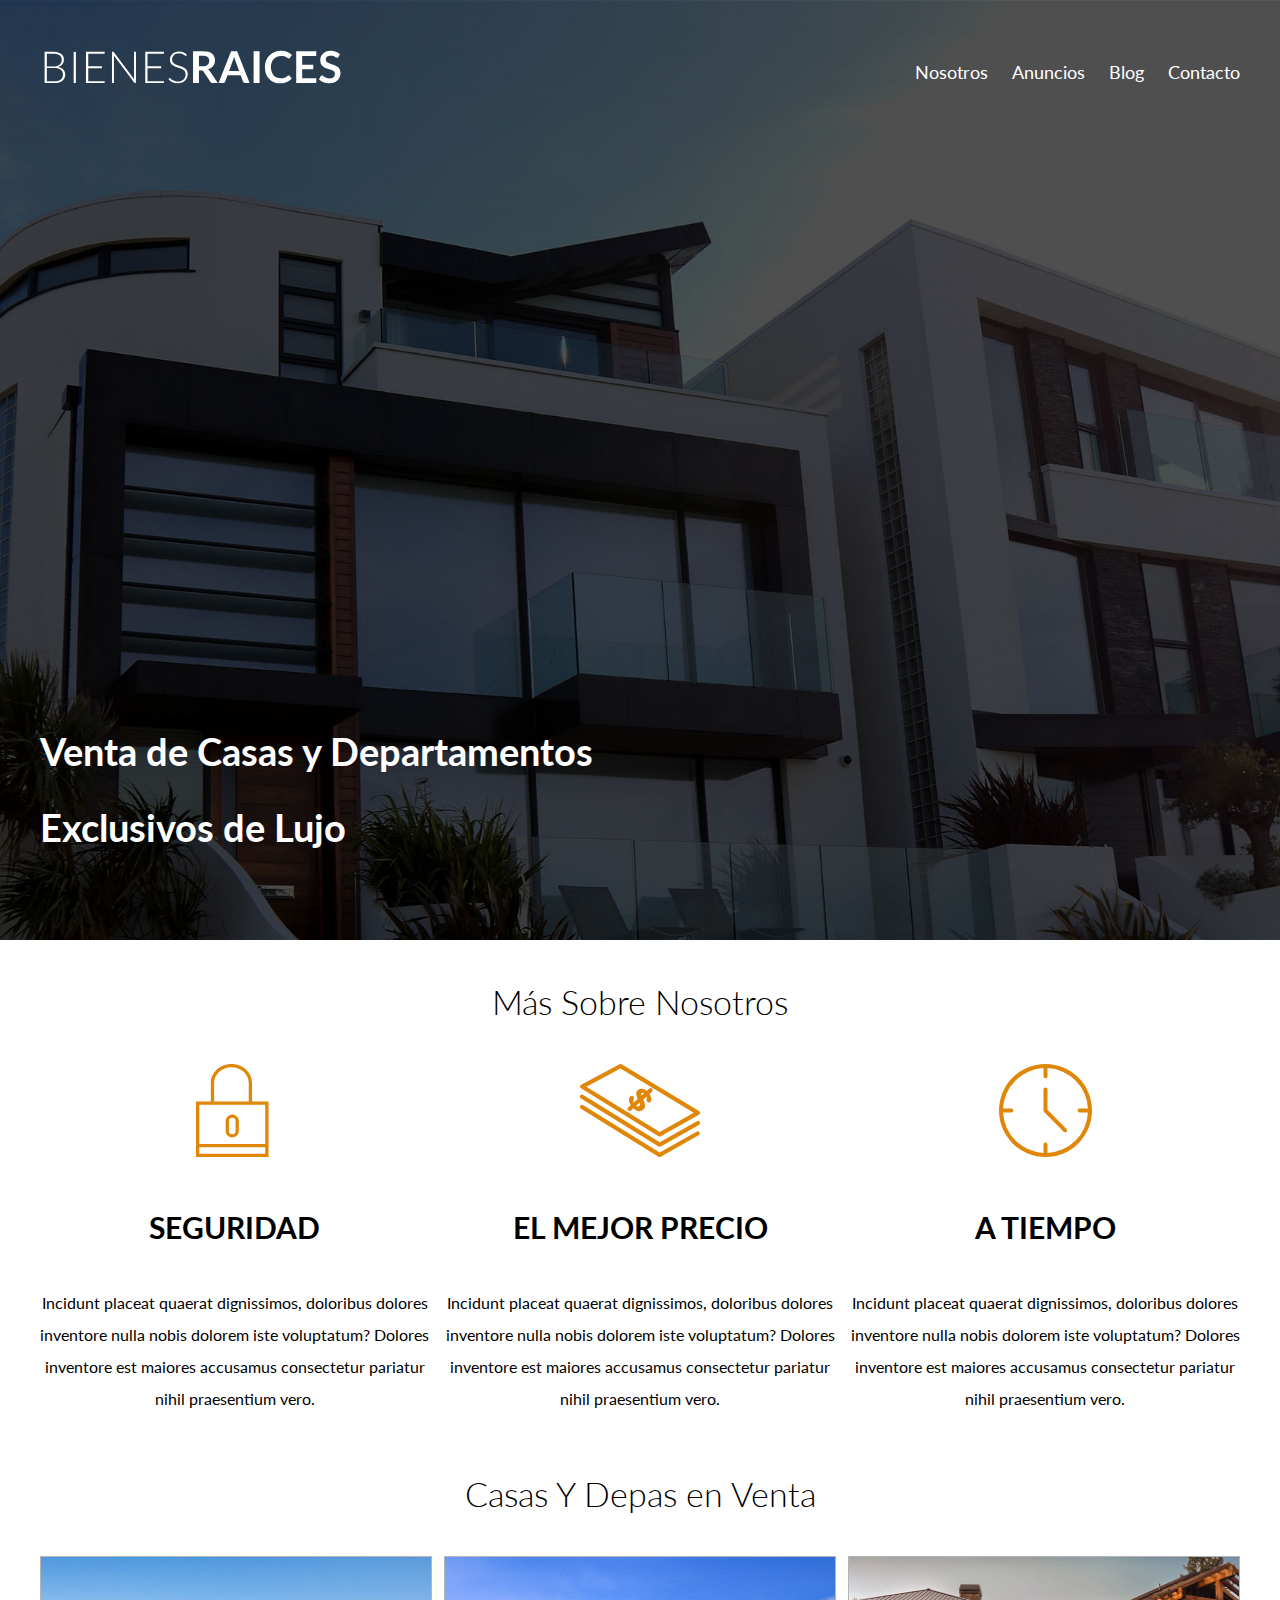
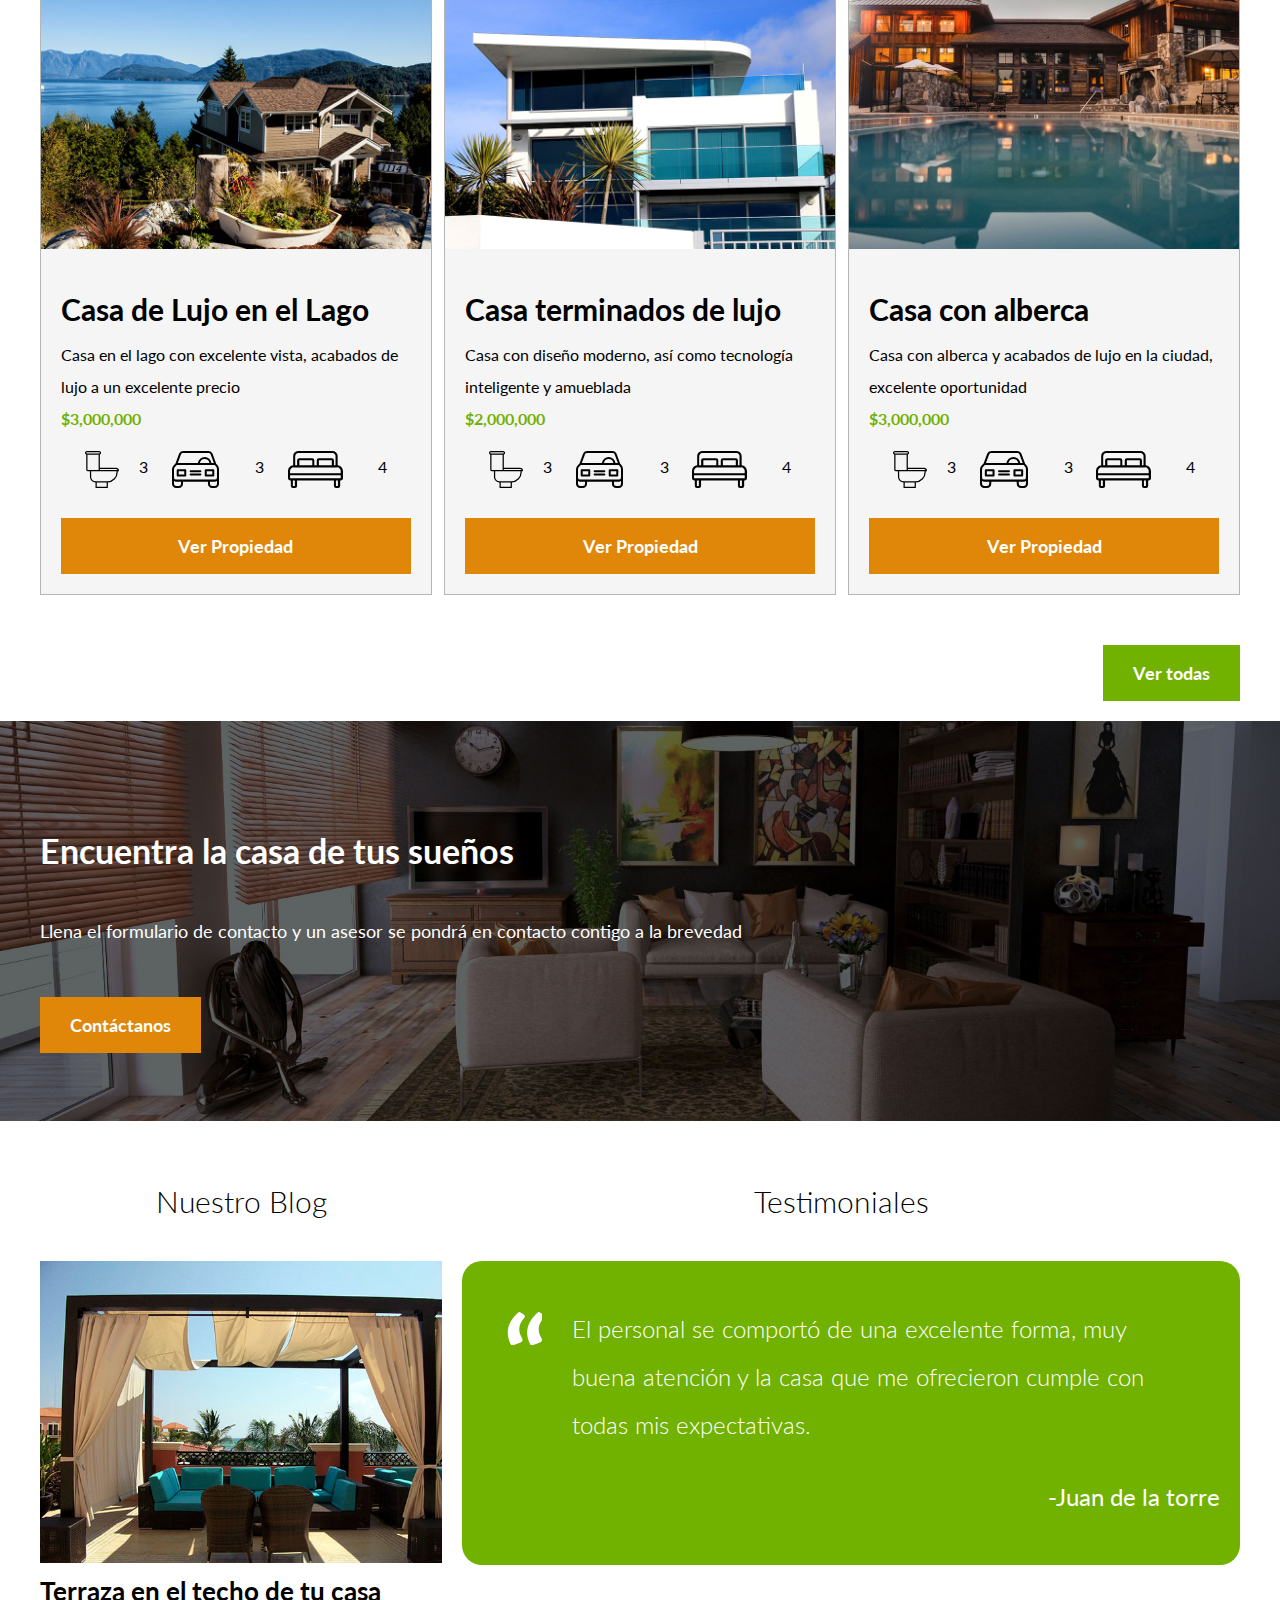
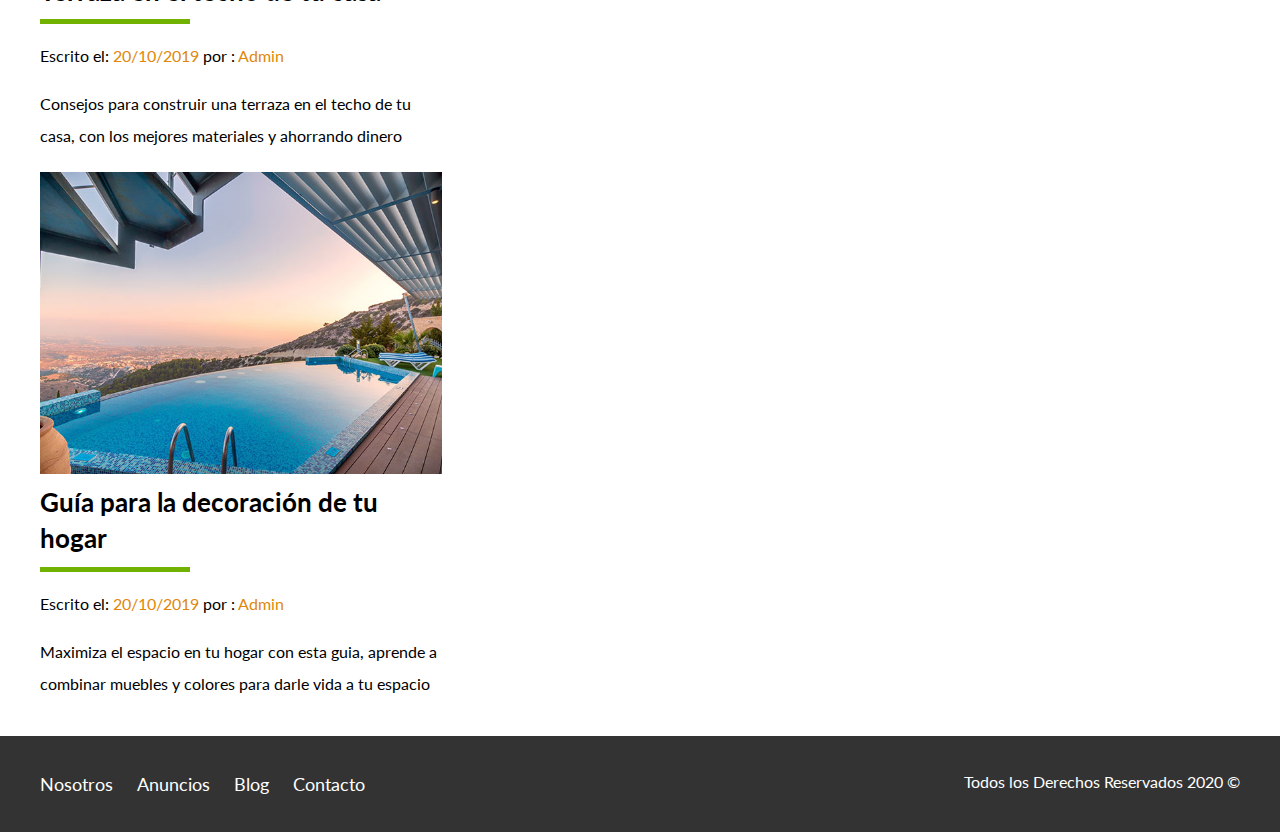
<file: index.html>
<!DOCTYPE html>
<html lang="en">

<head>
    <meta charset="UTF-8">
    <meta name="viewport" content="width=device-width, initial-scale=1.0">
    <title>Bienes raíces</title>
    <link rel="stylesheet" href="css/normalize.css">
    <link href="https://fonts.googleapis.com/css?family=Lato:300,400,700,900&display=swap" rel="stylesheet">
    <link rel="stylesheet" href="css/estilos.css">


</head>

<body>

    <header class="site-header inicio">
        <div class="contenedor contenido-header">
            <div class="barra">
                <a href="/">
                    <img src="img/logo.svg" alt="Logotipo de Bienes Raices">
                    <!-- alt es texto alternativo, es lo que sale si la imagen no se carga correctamente -->
                </a>

                <div class="mobile-menu">
                    <a href="#navegacion">
                        <img src="img/barras.svg" alt="Icono Menu">
                    </a>

                </div>

                <nav id="navegacion" class="navegacion">
                    <a href="nosotros.html">Nosotros</a>
                    <a href="anuncios.html">Anuncios</a>
                    <a href="blog.html">Blog</a>
                    <a href="contacto.html">Contacto</a>
                </nav>
            </div>

            <h1>Venta de Casas y Departamentos <br> Exclusivos de Lujo</h1>
        </div>
    </header>

    <section class="contenedor seccion">
        <!-- si tenemos un título y un cambio de contenido -->
        <h2 class="fw-300 centrar-texto">Más Sobre Nosotros</h2>

        <div class="iconos-nosotros">
            <div class="icono">
                <!-- agrupo otro contenido -->
                <img src="img/icono1.svg" alt="Icono seguridad">
                <h3>Seguridad</h3>
                <p>Incidunt placeat quaerat dignissimos, doloribus dolores inventore nulla nobis dolorem iste
                    voluptatum?
                    Dolores
                    inventore est maiores accusamus consectetur pariatur nihil praesentium vero.</p>
            </div>

            <div class="icono">
                <img src="img/icono2.svg" alt="Icono Mejor Precio">
                <h3>El Mejor Precio</h3>
                <p>Incidunt placeat quaerat dignissimos, doloribus dolores inventore nulla nobis dolorem iste
                    voluptatum?
                    Dolores
                    inventore est maiores accusamus consectetur pariatur nihil praesentium vero.</p>
            </div>

            <div class="icono">
                <img src="img/icono3.svg" alt="Icono a Tiempo">
                <h3>A tiempo</h3>
                <p>Incidunt placeat quaerat dignissimos, doloribus dolores inventore nulla nobis dolorem iste
                    voluptatum?
                    Dolores
                    inventore est maiores accusamus consectetur pariatur nihil praesentium vero.</p>
            </div>
        </div>
    </section>

    <main class="seccion contenedor">
        <!-- tenemos un titulo, tenemos un cambio de sección pero es el contenido principal de la página, SOLO un main por página -->
        <h2 class="fw-300 centrar-texto">Casas Y Depas en Venta</h2>

        <div class="contenedor-anuncios">

            <div class="anuncio">
                <img src="img/anuncio1.jpg" alt="Anuncio casa en el lago">
                <div class="contenido-anuncio">
                    <h3>Casa de Lujo en el Lago</h3>
                    <p>Casa en el lago con excelente vista, acabados de lujo a un excelente precio</p>
                    <p class="precio">$3,000,000</p>

                    <ul class="iconos-caracteristicas">
                        <li>
                            <img src="img/icono_wc.svg" alt="icono wc">
                            <p>3</p>
                        </li>
                        <li><img src="img/icono_estacionamiento.svg" alt="icono autos"></li>
                        <p>3</p>
                        <li><img src="img/icono_dormitorio.svg" alt="icono dormitorio"></li>
                        <p>4</p>
                    </ul>


                    <a href="anuncio.html" class="boton boton-amarillo d-block">Ver Propiedad</a>
                </div>
            </div>

            <div class="anuncio">
                <img src="img/anuncio2.jpg" alt="Anuncio casa de lujo">
                <div class="contenido-anuncio">
                    <h3>Casa terminados de lujo</h3>
                    <p>Casa con diseño moderno, así como tecnología inteligente y amueblada</p>
                    <p class="precio">$2,000,000</p>
                    <ul class="iconos-caracteristicas">
                        <li>
                            <img src="img/icono_wc.svg" alt="icono wc">
                            <p>3</p>
                        </li>
                        <li><img src="img/icono_estacionamiento.svg" alt="icono autos"></li>
                        <p>3</p>
                        <li><img src="img/icono_dormitorio.svg" alt="icono dormitorio"></li>
                        <p>4</p>
                    </ul>
                    <a href="anuncio.html" class="boton boton-amarillo d-block">Ver Propiedad</a>
                </div>
            </div>

            <div class="anuncio">
                <img src="img/anuncio3.jpg" alt="Anuncio casa con alberca">
                <div class="contenido-anuncio">
                    <h3>Casa con alberca</h3>
                    <p>Casa con alberca y acabados de lujo en la ciudad, excelente oportunidad</p>
                    <p class="precio">$3,000,000</p>
                    <ul class="iconos-caracteristicas">
                        <li>
                            <img src="img/icono_wc.svg" alt="icono wc">
                            <p>3</p>
                        </li>
                        <li><img src="img/icono_estacionamiento.svg" alt="icono autos"></li>
                        <p>3</p>
                        <li><img src="img/icono_dormitorio.svg" alt="icono dormitorio"></li>
                        <p>4</p>
                    </ul>
                    <a href="anuncio.html" class="boton boton-amarillo d-block">Ver Propiedad</a>
                </div>
            </div>
        </div>
        </div>

        <div class="ver-todas">
            <a href="anuncios.html" class="boton boton-verde">Ver todas</a>
        </div>

    </main>

    <section class="imagen-contacto">
        <div class="contenedor contenido-contacto">
            <h2>Encuentra la casa de tus sueños</h2>
            <p>Llena el formulario de contacto y un asesor se pondrá en contacto contigo a la brevedad</p>

            <a href="contacto.html" class="boton boton-amarillo">Contáctanos</a>
        </div>
    </section>


    <div class="seccion-inferior contenedor seccion">
        <section class="blog">
            <h3 class="centrar-texto fw-300">Nuestro Blog</h3>

            <article class="entrada-blog">
                <!-- Em un blog se utiliza article en vez de div, lo mismo q en respuestas de foros (habla x sí mismo) -->
                <div class="imagen">
                    <img src="img/blog1.jpg" alt="Entrada de blog">
                </div>
                <div class="texto-entrada">
                    <a href="entrada.html">
                        <h4>Terraza en el techo de tu casa</h4>
                    </a>
                    <p>Escrito el: <span>20/10/2019</span> por : <span>Admin</span></p>
                    <!-- em es una etiqueta para que lo haga inclinado, dsp esta b para negrita 
        o strong para algo importante para google (pero generalmente esto se hace con CCS3) -->
                    <p>Consejos para construir una terraza en el techo de tu casa, con los mejores materiales y
                        ahorrando
                        dinero
                    </p>
                </div>
            </article>

            <article class="entrada-blog">
                <div class="imagen">
                    <img src="img/blog2.jpg" alt="Entrada de blog 2">
                </div>
                <div class="texto-entrada">
                    <a href="entrada.html">
                        <h4>Guía para la decoración de tu hogar</h3>
                    </a>
                    <p>Escrito el: <span>20/10/2019</span> por : <span>Admin</span></p>
                    <p>Maximiza el espacio en tu hogar con esta guia, aprende a combinar muebles y colores para
                        darle
                        vida a
                        tu
                        espacio </p>
                </div>
            </article>
        </section>

        <section class="testimoniales">
            <h3 class="centrar-texto fw-300">Testimoniales</h3>
            <div class="testimonial">
                <blockquote>
                    <!-- Esto se utiliza en los testimoniales,se usa para escribir una cita textual o un párrafo exacto y que éste se diferencie del resto del texto -->
                    El personal se comportó de una excelente forma, muy buena atención y la casa que
                    me ofrecieron cumple con todas mis expectativas.
                </blockquote>
                <p>-Juan de la torre</p>
            </div>
        </section>
    </div>

    <footer class="site-footer seccion">
        <!-- El elemento footer representa al pie de una sección o documento, donde los autores habitualmente colocan firmas, información acerca del autor, información de licencias, documentos relacionados, etc. . -->

        <div class="contenedor contenedor-footer">
            <nav class="navegacion">
                <a href="nosotros.html">Nosotros</a>
                <a href="anuncios.html">Anuncios</a>
                <a href="blog.html">Blog</a>
                <a href="contacto.html">Contacto</a>
            </nav>

            <p class="copyright">Todos los Derechos Reservados 2020 &copy;</p>
        </div>
    </footer>
</body>

</html>
</file>
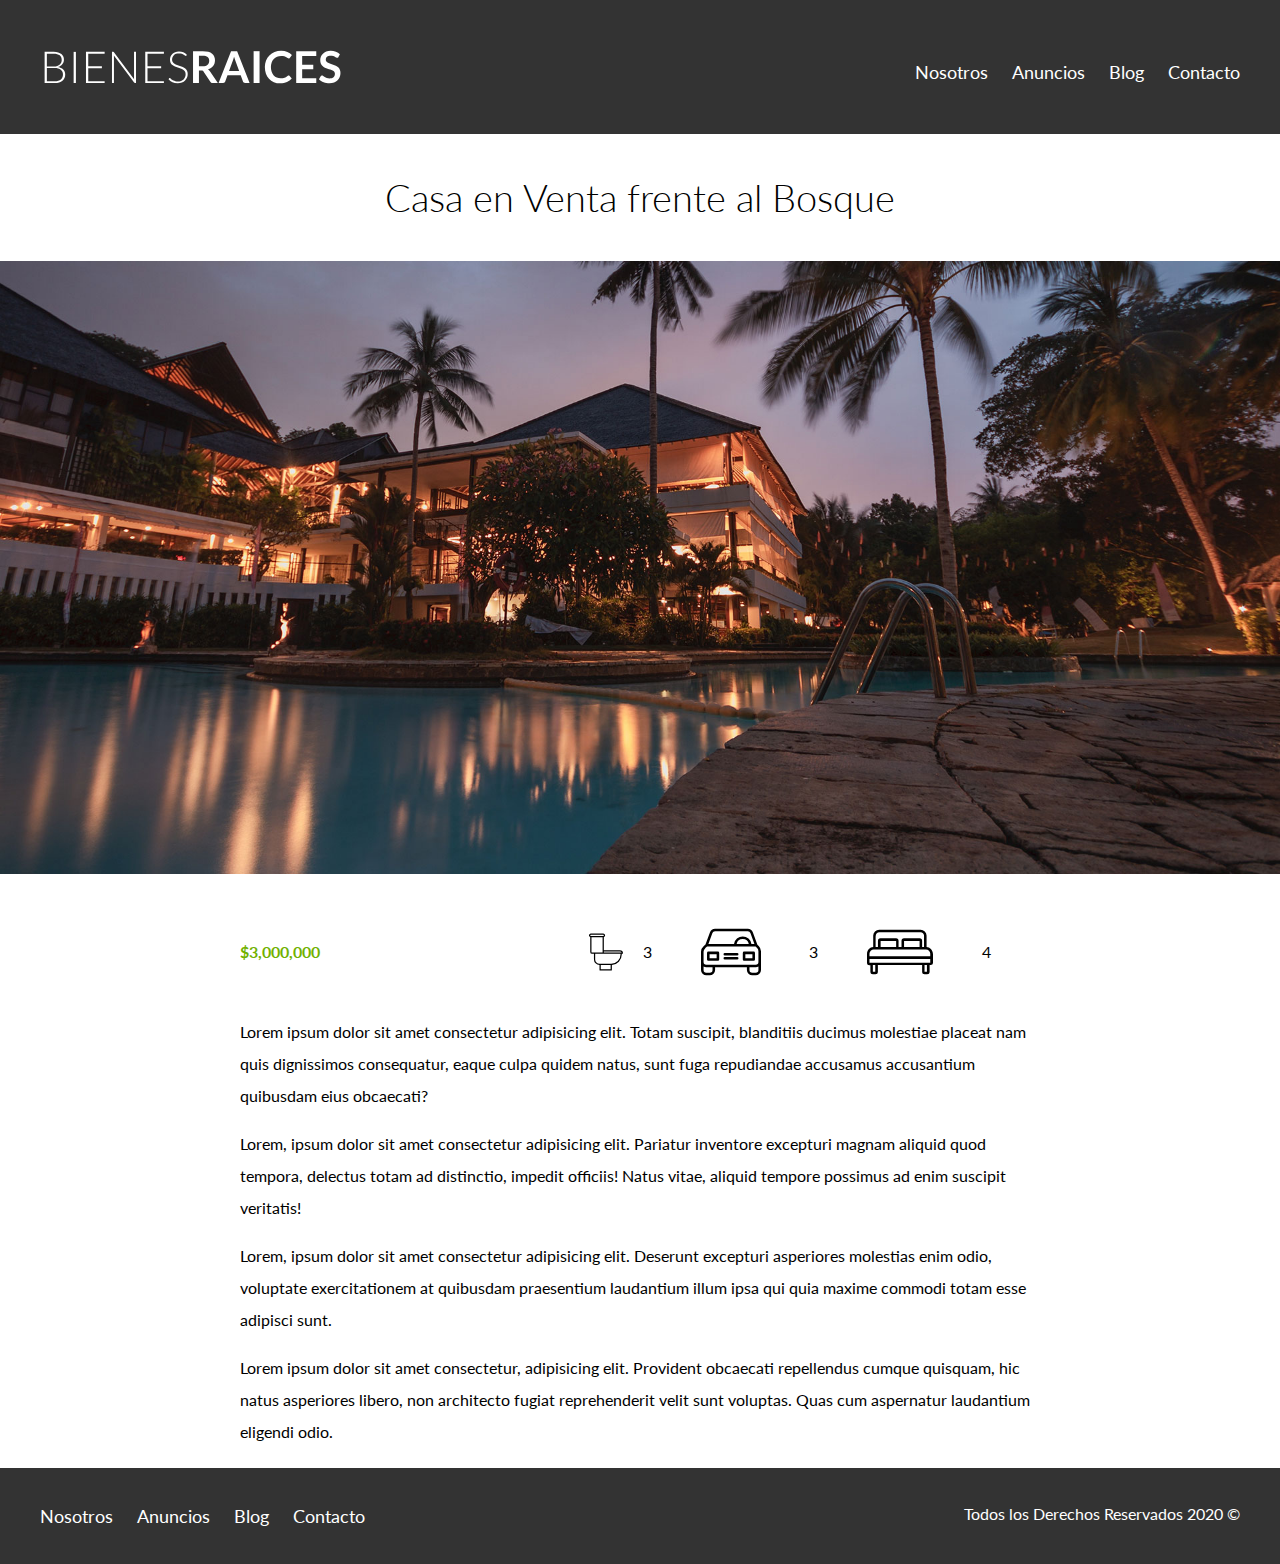
<file: anuncio.html>
<!DOCTYPE html>
<html lang="en">

<head>
    <meta charset="UTF-8">
    <meta name="viewport" content="width=device-width, initial-scale=1.0">
    <title>Document</title>
    <link rel="stylesheet" href="css/estilos.css">
    <!DOCTYPE html>
    <html lang="en">

    <head>
        <meta charset="UTF-8">
        <meta name="viewport" content="width=device-width, initial-scale=1.0">
        <title>Bienes raíces</title>
        <link rel="stylesheet" href="css/normalize.css">
        <link href="https://fonts.googleapis.com/css?family=Lato:300,400,700,900&display=swap" rel="stylesheet">
        <link rel="stylesheet" href="css/estilos.css">


    </head>

<body>

    <header class="site-header">
        <div class="contenedor contenido-header">
            <div class="barra">
                <a href="/">
                    <img src="img/logo.svg" alt="Logotipo de Bienes Raices">
                    <!-- alt es texto alternativo, es lo que sale si la imagen no se carga correctamente -->
                </a>

                <nav class="navegacion">
                    <a href="nosotros.html">Nosotros</a>
                    <a href="anuncios.html">Anuncios</a>
                    <a href="blog.html">Blog</a>
                    <a href="contacto.html">Contacto</a>
                </nav>
            </div>
        </div>
    </header>

    <h1 class="fw-300 centrar-texto">Casa en Venta frente al Bosque</h1>
    <img src="img/destacada.jpg" alt="Imagen Anuncio">

    <main class="contenedor seccion contenido-centrado">
        <div class="resumen-propiedad">
            <p class="precio">$3,000,000</p>

            <ul class="iconos-caracteristicas">
                <li>
                    <img src="img/icono_wc.svg" alt="icono wc">
                    <p>3</p>
                </li>
                <li><img src="img/icono_estacionamiento.svg" alt="icono autos"></li>
                <p>3</p>
                <li><img src="img/icono_dormitorio.svg" alt="icono dormitorio"></li>
                <p>4</p>
            </ul>
        </div>

        <p>Lorem ipsum dolor sit amet consectetur adipisicing elit. Totam suscipit, blanditiis ducimus molestiae placeat nam quis dignissimos consequatur, eaque culpa quidem natus, sunt fuga repudiandae accusamus accusantium quibusdam eius obcaecati?</p>
        <p>Lorem, ipsum dolor sit amet consectetur adipisicing elit. Pariatur inventore excepturi magnam aliquid quod tempora, delectus totam ad distinctio, impedit officiis! Natus vitae, aliquid tempore possimus ad enim suscipit veritatis!</p>
        <p>Lorem, ipsum dolor sit amet consectetur adipisicing elit. Deserunt excepturi asperiores molestias enim odio, voluptate exercitationem at quibusdam praesentium laudantium illum ipsa qui quia maxime commodi totam esse adipisci sunt.</p>
        <p>Lorem ipsum dolor sit amet consectetur, adipisicing elit. Provident obcaecati repellendus cumque quisquam, hic natus asperiores libero, non architecto fugiat reprehenderit velit sunt voluptas. Quas cum aspernatur laudantium eligendi odio.</p>
    </main>


    <footer class="site-footer seccion">
        <!-- El elemento footer representa al pie de una sección o documento, donde los autores habitualmente colocan firmas, información acerca del autor, información de licencias, documentos relacionados, etc. . -->

        <div class="contenedor contenedor-footer">
            <nav class="navegacion">
                <a href="nosotros.html">Nosotros</a>
                <a href="anuncios.html">Anuncios</a>
                <a href="blog.html">Blog</a>
                <a href="contacto.html">Contacto</a>
            </nav>

            <p class="copyright">Todos los Derechos Reservados 2020 &copy;</p>
        </div>
    </footer>
</body>

</html>
</file>
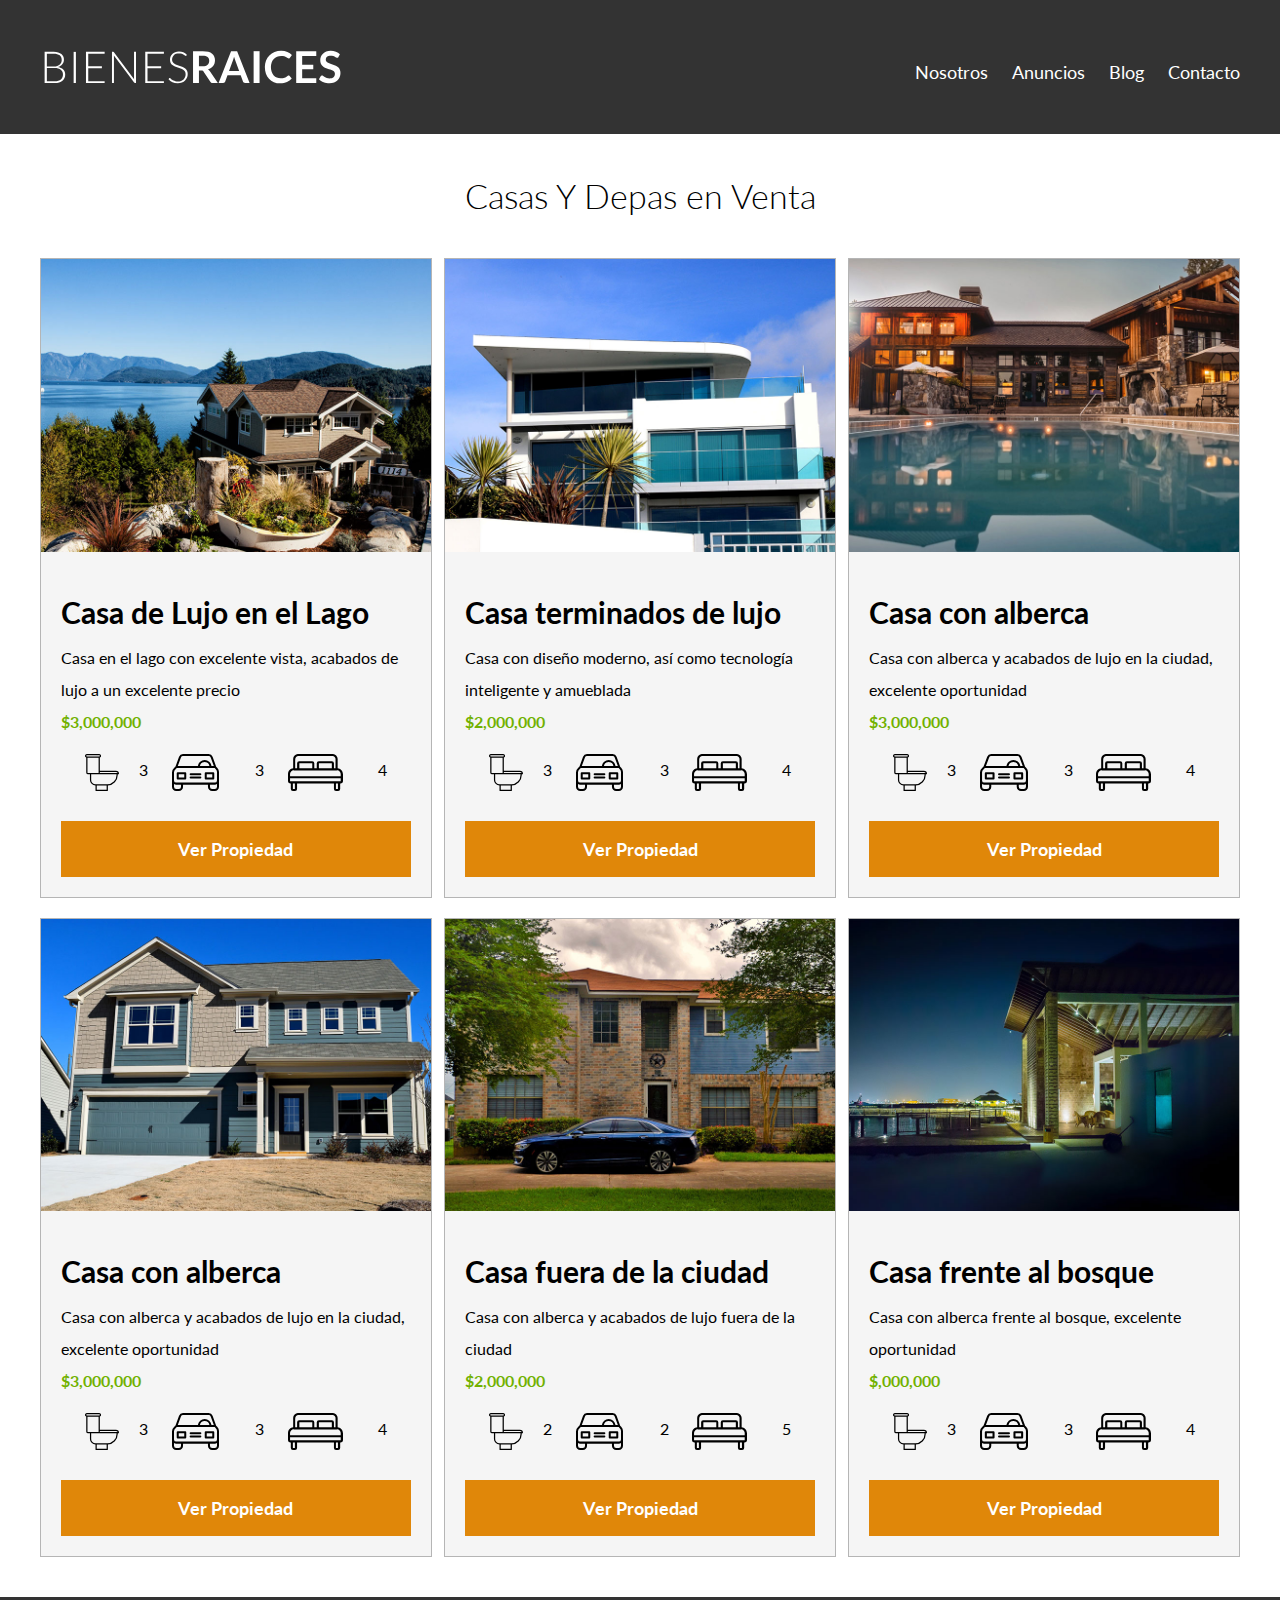
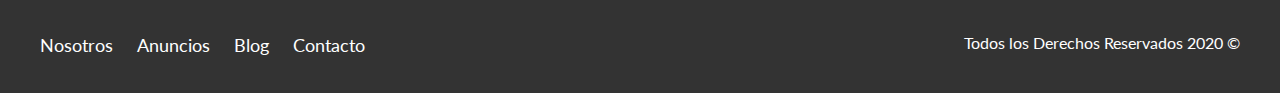
<file: anuncios.html>
<!DOCTYPE html>
<html lang="en">

<head>
    <meta charset="UTF-8">
    <meta name="viewport" content="width=device-width, initial-scale=1.0">
    <title>Document</title>
    <link rel="stylesheet" href="css/estilos.css">
    <!DOCTYPE html>
    <html lang="en">

    <head>
        <meta charset="UTF-8">
        <meta name="viewport" content="width=device-width, initial-scale=1.0">
        <title>Bienes raíces</title>
        <link rel="stylesheet" href="css/normalize.css">
        <link href="https://fonts.googleapis.com/css?family=Lato:300,400,700,900&display=swap" rel="stylesheet">
        <link rel="stylesheet" href="css/estilos.css">


    </head>

<body>

    <header class="site-header">
        <div class="contenedor contenido-header">
            <div class="barra">
                <a href="/">
                    <img src="img/logo.svg" alt="Logotipo de Bienes Raices">
                    <!-- alt es texto alternativo, es lo que sale si la imagen no se carga correctamente -->
                </a>

                <nav class="navegacion">
                    <a href="nosotros.html">Nosotros</a>
                    <a href="anuncios.html">Anuncios</a>
                    <a href="blog.html">Blog</a>
                    <a href="contacto.html">Contacto</a>
                </nav>
            </div>
        </div>
    </header>

    <main class="seccion contenedor">
        <!-- tenemos un titulo, tenemos un cambio de sección pero es el contenido principal de la página, SOLO un main por página -->
        <h2 class="fw-300 centrar-texto">Casas Y Depas en Venta</h2>

        <div class="contenedor-anuncios">

            <div class="anuncio">
                <img src="img/anuncio1.jpg" alt="Anuncio casa en el lago">
                <div class="contenido-anuncio">
                    <h3>Casa de Lujo en el Lago</h3>
                    <p>Casa en el lago con excelente vista, acabados de lujo a un excelente precio</p>
                    <p class="precio">$3,000,000</p>

                    <ul class="iconos-caracteristicas">
                        <li>
                            <img src="img/icono_wc.svg" alt="icono wc">
                            <p>3</p>
                        </li>
                        <li><img src="img/icono_estacionamiento.svg" alt="icono autos"></li>
                        <p>3</p>
                        <li><img src="img/icono_dormitorio.svg" alt="icono dormitorio"></li>
                        <p>4</p>
                    </ul>


                    <a href="anuncio.html" class="boton boton-amarillo d-block">Ver Propiedad</a>
                </div>
            </div>

            <div class="anuncio">
                <img src="img/anuncio2.jpg" alt="Anuncio casa de lujo">
                <div class="contenido-anuncio">
                    <h3>Casa terminados de lujo</h3>
                    <p>Casa con diseño moderno, así como tecnología inteligente y amueblada</p>
                    <p class="precio">$2,000,000</p>
                    <ul class="iconos-caracteristicas">
                        <li>
                            <img src="img/icono_wc.svg" alt="icono wc">
                            <p>3</p>
                        </li>
                        <li><img src="img/icono_estacionamiento.svg" alt="icono autos"></li>
                        <p>3</p>
                        <li><img src="img/icono_dormitorio.svg" alt="icono dormitorio"></li>
                        <p>4</p>
                    </ul>
                    <a href="anuncio.html" class="boton boton-amarillo d-block">Ver Propiedad</a>
                </div>
            </div>

            <div class="anuncio">
                <img src="img/anuncio3.jpg" alt="Anuncio casa con alberca">
                <div class="contenido-anuncio">
                    <h3>Casa con alberca</h3>
                    <p>Casa con alberca y acabados de lujo en la ciudad, excelente oportunidad</p>
                    <p class="precio">$3,000,000</p>
                    <ul class="iconos-caracteristicas">
                        <li>
                            <img src="img/icono_wc.svg" alt="icono wc">
                            <p>3</p>
                        </li>
                        <li><img src="img/icono_estacionamiento.svg" alt="icono autos"></li>
                        <p>3</p>
                        <li><img src="img/icono_dormitorio.svg" alt="icono dormitorio"></li>
                        <p>4</p>
                    </ul>
                    <a href="anuncio.html" class="boton boton-amarillo d-block">Ver Propiedad</a>
                </div>
            </div>

            <div class="anuncio">
                <img src="img/anuncio4.jpg" alt="Anuncio casa con alberca">
                <div class="contenido-anuncio">
                    <h3>Casa con alberca</h3>
                    <p>Casa con alberca y acabados de lujo en la ciudad, excelente oportunidad</p>
                    <p class="precio">$3,000,000</p>
                    <ul class="iconos-caracteristicas">
                        <li>
                            <img src="img/icono_wc.svg" alt="icono wc">
                            <p>3</p>
                        </li>
                        <li><img src="img/icono_estacionamiento.svg" alt="icono autos"></li>
                        <p>3</p>
                        <li><img src="img/icono_dormitorio.svg" alt="icono dormitorio"></li>
                        <p>4</p>
                    </ul>
                    <a href="anuncio.html" class="boton boton-amarillo d-block">Ver Propiedad</a>
                </div>
            </div>

            <div class="anuncio">
                <img src="img/anuncio5.jpg" alt="Anuncio casa de lujo">
                <div class="contenido-anuncio">
                    <h3>Casa fuera de la ciudad</h3>
                    <p>Casa con alberca y acabados de lujo fuera de la ciudad</p>
                    <p class="precio">$2,000,000</p>
                    <ul class="iconos-caracteristicas">
                        <li>
                            <img src="img/icono_wc.svg" alt="icono wc">
                            <p>2</p>
                        </li>
                        <li><img src="img/icono_estacionamiento.svg" alt="icono autos"></li>
                        <p>2</p>
                        <li><img src="img/icono_dormitorio.svg" alt="icono dormitorio"></li>
                        <p>5</p>
                    </ul>
                    <a href="anuncio.html" class="boton boton-amarillo d-block">Ver Propiedad</a>
                </div>
            </div>

            <div class="anuncio">
                <img src="img/anuncio6.jpg" alt="Anuncio casa con alberca">
                <div class="contenido-anuncio">
                    <h3>Casa frente al bosque</h3>
                    <p>Casa con alberca frente al bosque, excelente oportunidad</p>
                    <p class="precio">$,000,000</p>
                    <ul class="iconos-caracteristicas">
                        <li>
                            <img src="img/icono_wc.svg" alt="icono wc">
                            <p>3</p>
                        </li>
                        <li><img src="img/icono_estacionamiento.svg" alt="icono autos"></li>
                        <p>3</p>
                        <li><img src="img/icono_dormitorio.svg" alt="icono dormitorio"></li>
                        <p>4</p>
                    </ul>
                    <a href="anuncio.html" class="boton boton-amarillo d-block">Ver Propiedad</a>
                </div>
            </div>
        </div>
        </div>
    </main>


    <footer class="site-footer seccion">
        <!-- El elemento footer representa al pie de una sección o documento, donde los autores habitualmente colocan firmas, información acerca del autor, información de licencias, documentos relacionados, etc. . -->

        <div class="contenedor contenedor-footer">
            <nav class="navegacion">
                <a href="nosotros.html">Nosotros</a>
                <a href="anuncios.html">Anuncios</a>
                <a href="blog.html">Blog</a>
                <a href="contacto.html">Contacto</a>
            </nav>

            <p class="copyright">Todos los Derechos Reservados 2020 &copy;</p>
        </div>
    </footer>
</body>

</html>
</file>
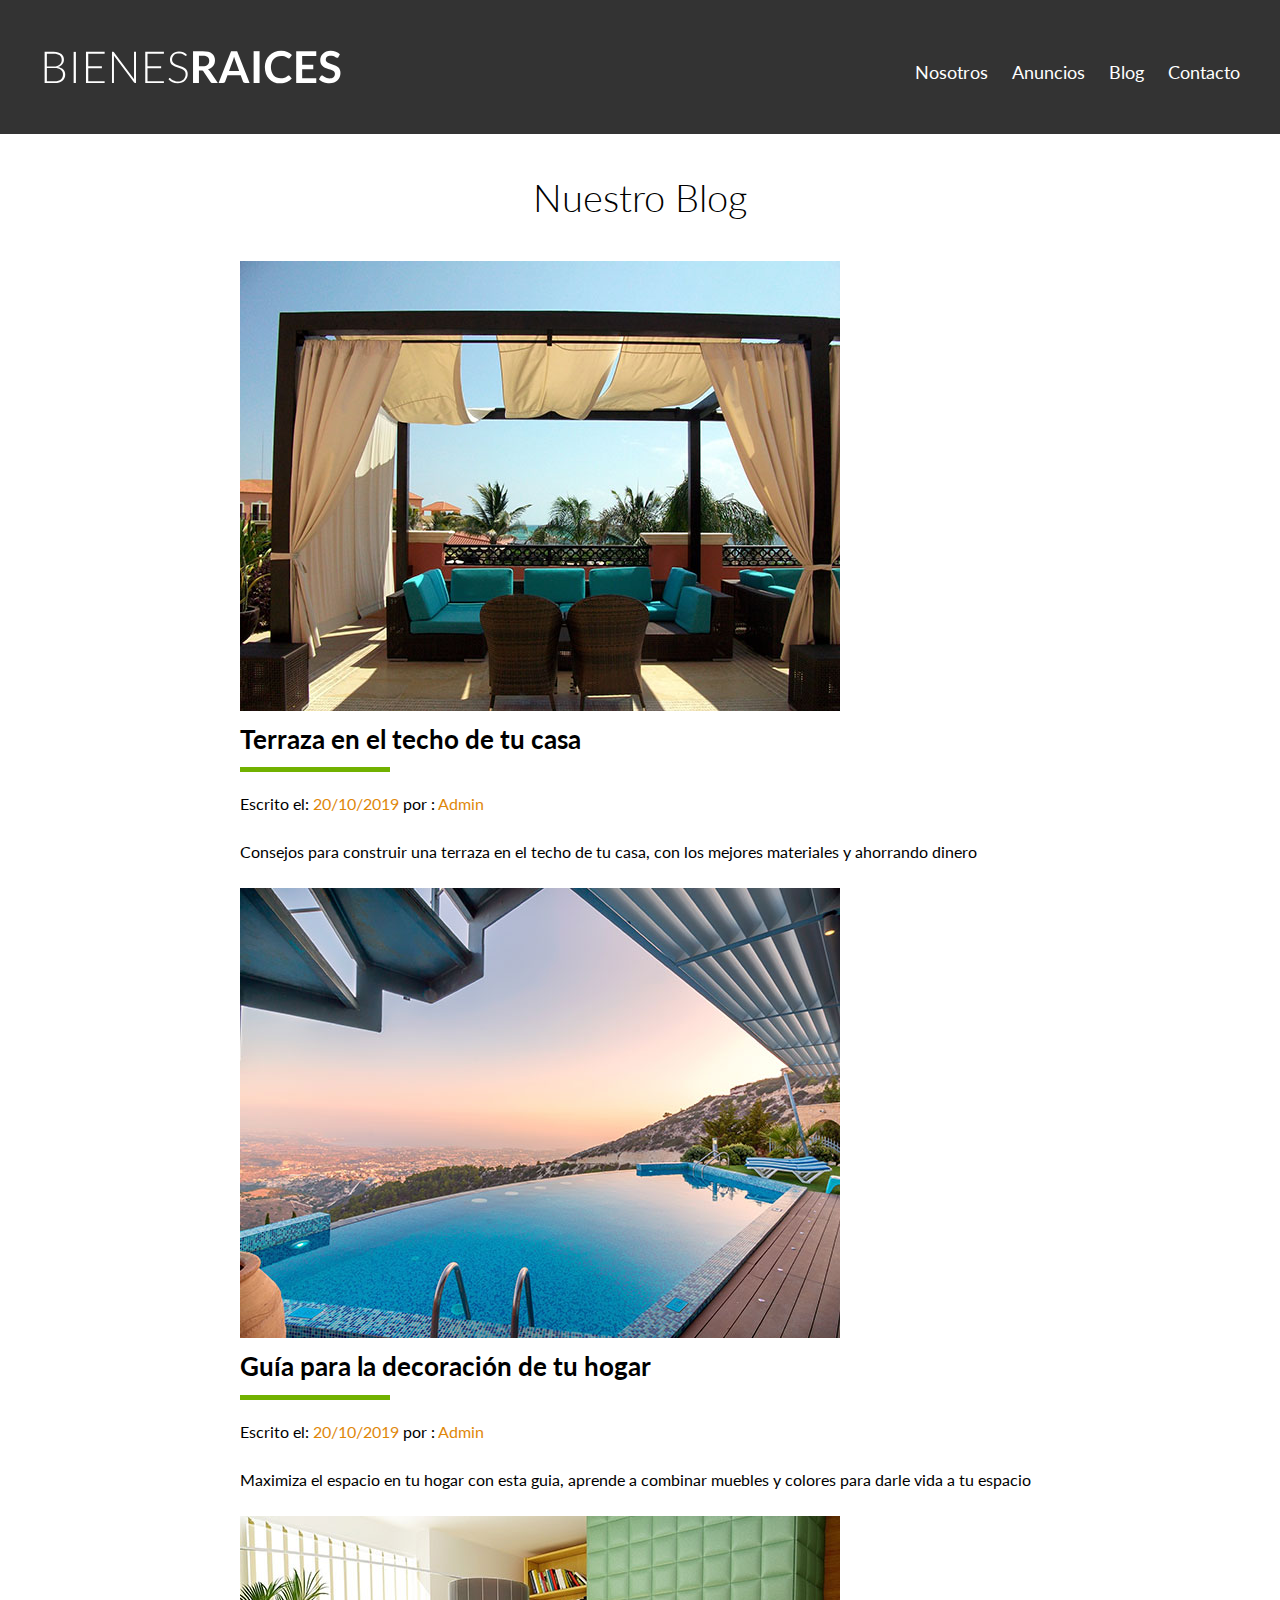
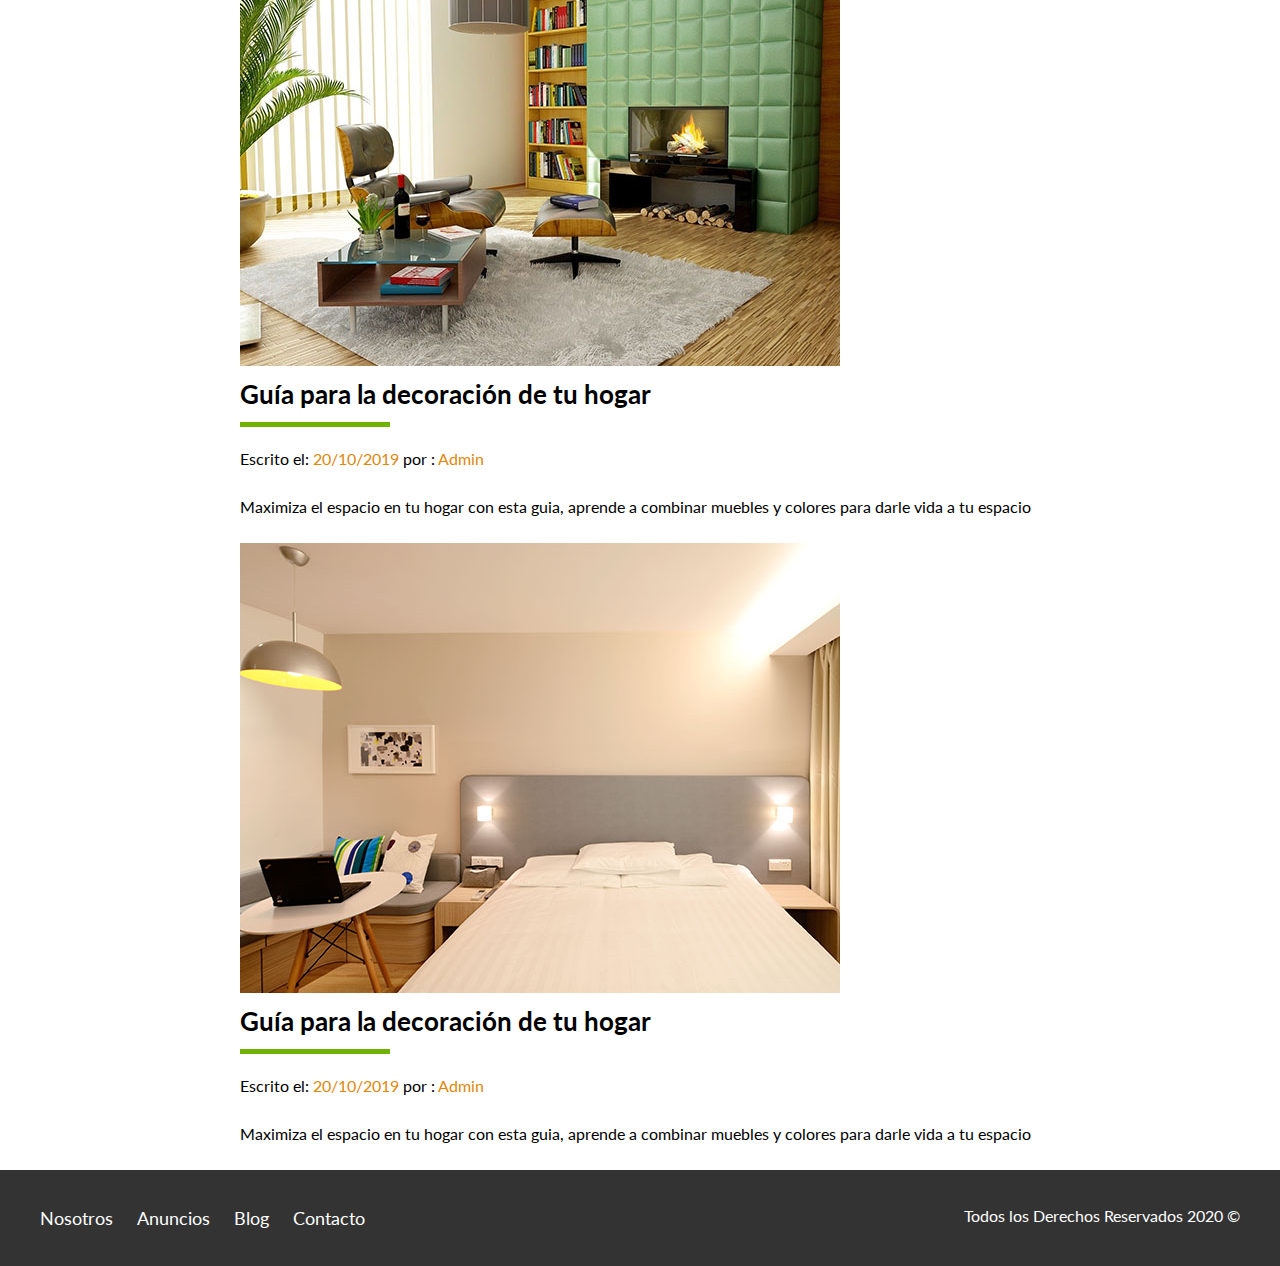
<file: blog.html>
<!DOCTYPE html>
<html lang="en">

<head>
    <meta charset="UTF-8">
    <meta name="viewport" content="width=device-width, initial-scale=1.0">
    <title>Document</title>
    <link rel="stylesheet" href="css/estilos.css">
    <!DOCTYPE html>
    <html lang="en">

    <head>
        <meta charset="UTF-8">
        <meta name="viewport" content="width=device-width, initial-scale=1.0">
        <title>Bienes raíces</title>
        <link rel="stylesheet" href="css/normalize.css">
        <link href="https://fonts.googleapis.com/css?family=Lato:300,400,700,900&display=swap" rel="stylesheet">
        <link rel="stylesheet" href="css/estilos.css">


    </head>

<body>

    <header class="site-header">
        <div class="contenedor contenido-header">
            <div class="barra">
                <a href="/">
                    <img src="img/logo.svg" alt="Logotipo de Bienes Raices">
                    <!-- alt es texto alternativo, es lo que sale si la imagen no se carga correctamente -->
                </a>

                <nav class="navegacion">
                    <a href="nosotros.html">Nosotros</a>
                    <a href="anuncios.html">Anuncios</a>
                    <a href="blog.html">Blog</a>
                    <a href="contacto.html">Contacto</a>
                </nav>
            </div>
        </div>
    </header>

    

    <main class="contenedor seccion contenido-centrado">
        <h1 class="fw-300 centrar-texto">Nuestro Blog</h1>

        <article class="entrada-blog">
            <div class="imagen">
                <img src="img/blog1.jpg" alt="Entrada de blog">
            </div>
            <div class="texto-entrada">
                <a href="entrada.html">
                    <h4>Terraza en el techo de tu casa</h4>
                </a>
                <p>Escrito el: <span>20/10/2019</span> por : <span>Admin</span></p>
                <p>Consejos para construir una terraza en el techo de tu casa, con los mejores materiales y
                    ahorrando
                    dinero
                </p>
            </div>
        </article>

        <article class="entrada-blog">
            <div class="imagen">
                <img src="img/blog2.jpg" alt="Entrada de blog 2">
            </div>
            <div class="texto-entrada">
                <a href="entrada.html">
                    <h4>Guía para la decoración de tu hogar</h3>
                </a>
                <p>Escrito el: <span>20/10/2019</span> por : <span>Admin</span></p>
                <p>Maximiza el espacio en tu hogar con esta guia, aprende a combinar muebles y colores para
                    darle
                    vida a
                    tu
                    espacio </p>
            </div>
        </article>

        <article class="entrada-blog">
            <div class="imagen">
                <img src="img/blog3.jpg" alt="Entrada de blog 3">
            </div>
            <div class="texto-entrada">
                <a href="entrada.html">
                    <h4>Guía para la decoración de tu hogar</h3>
                </a>
                <p>Escrito el: <span>20/10/2019</span> por : <span>Admin</span></p>
                <p>Maximiza el espacio en tu hogar con esta guia, aprende a combinar muebles y colores para
                    darle
                    vida a
                    tu
                    espacio </p>
            </div>
        </article>

        <article class="entrada-blog">
            <div class="imagen">
                <img src="img/blog4.jpg" alt="Entrada de blog 4">
            </div>
            <div class="texto-entrada">
                <a href="entrada.html">
                    <h4>Guía para la decoración de tu hogar</h3>
                </a>
                <p>Escrito el: <span>20/10/2019</span> por : <span>Admin</span></p>
                <p>Maximiza el espacio en tu hogar con esta guia, aprende a combinar muebles y colores para
                    darle
                    vida a
                    tu
                    espacio </p>
            </div>
        </article>

    </main>


    <footer class="site-footer seccion">
        <!-- El elemento footer representa al pie de una sección o documento, donde los autores habitualmente colocan firmas, información acerca del autor, información de licencias, documentos relacionados, etc. . -->

        <div class="contenedor contenedor-footer">
            <nav class="navegacion">
                <a href="nosotros.html">Nosotros</a>
                <a href="anuncios.html">Anuncios</a>
                <a href="blog.html">Blog</a>
                <a href="contacto.html">Contacto</a>
            </nav>

            <p class="copyright">Todos los Derechos Reservados 2020 &copy;</p>
        </div>
    </footer>
</body>

</html>
</file>
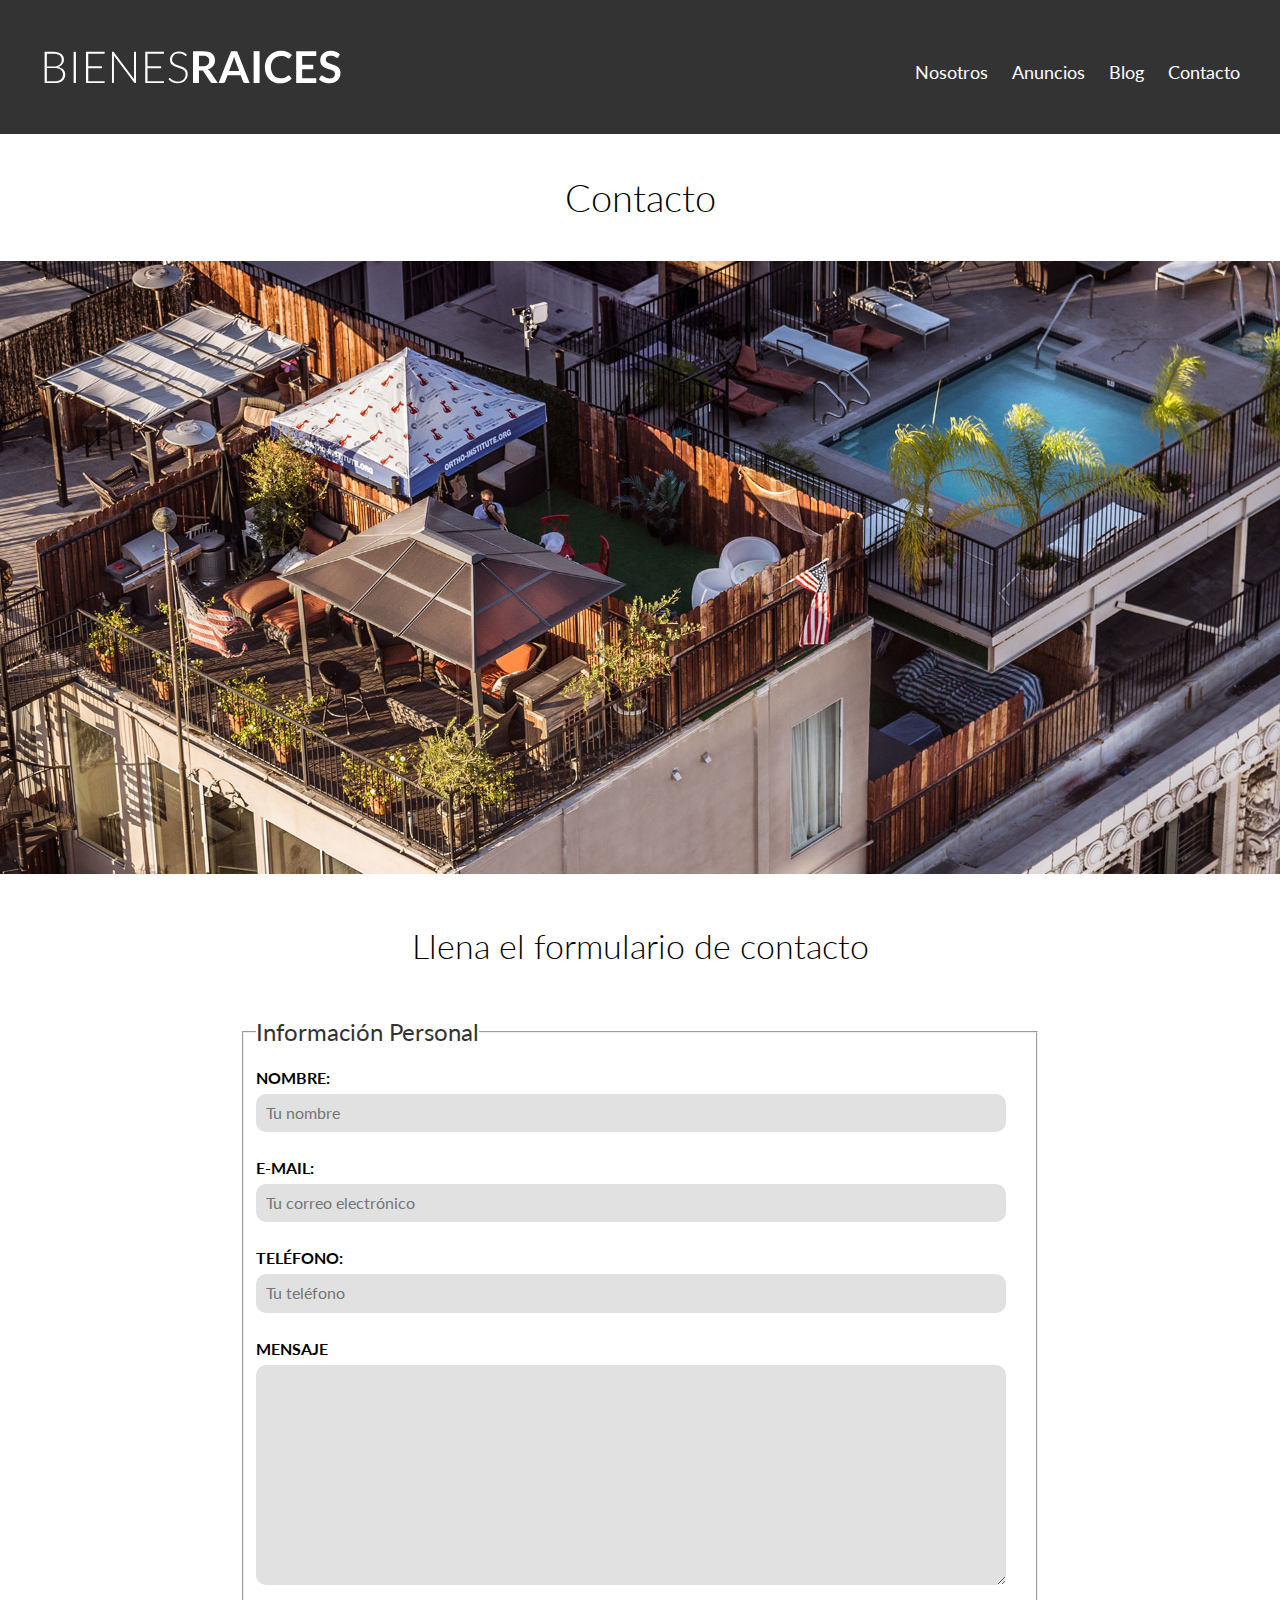
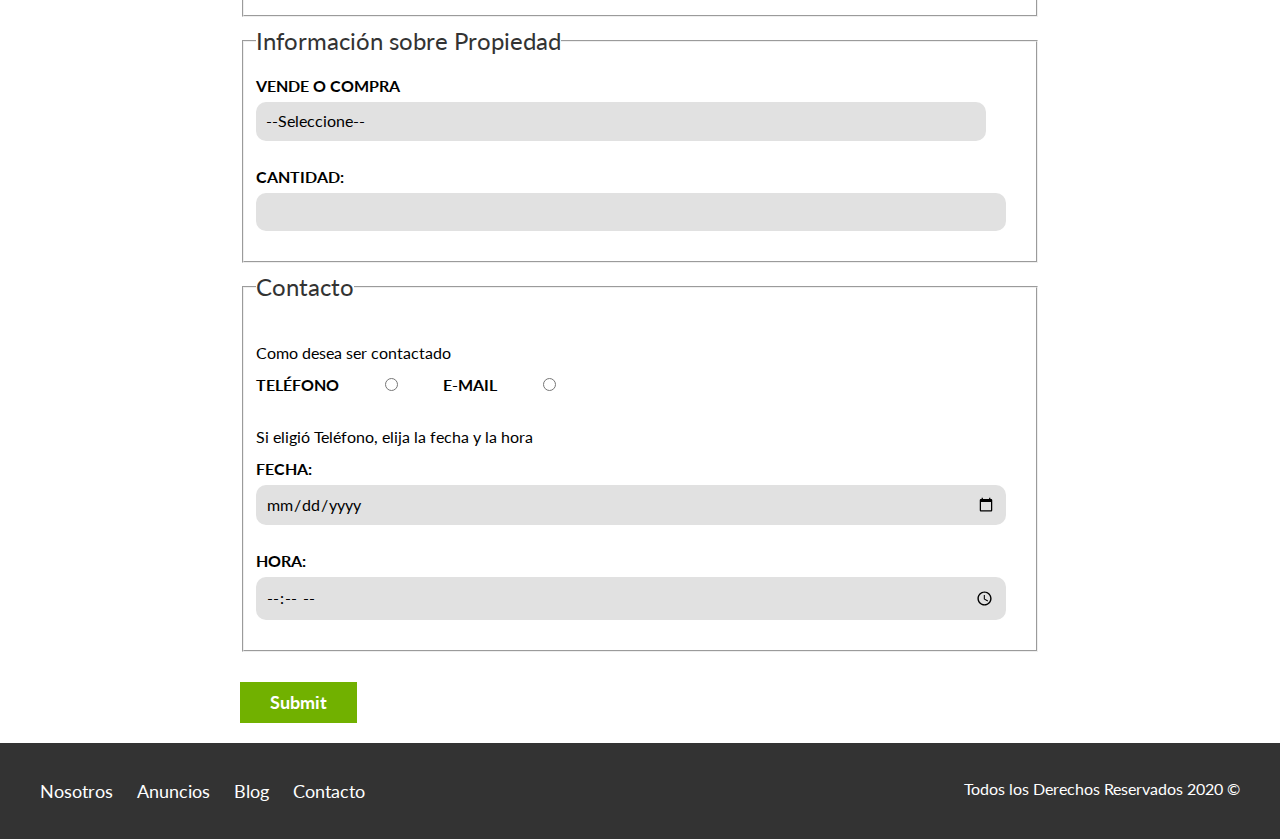
<file: contacto.html>
<!DOCTYPE html>
<html lang="en">

<head>
    <meta charset="UTF-8">
    <meta name="viewport" content="width=device-width, initial-scale=1.0">
    <title>Document</title>
    <link rel="stylesheet" href="css/estilos.css">
    <!DOCTYPE html>
    <html lang="en">

    <head>
        <meta charset="UTF-8">
        <meta name="viewport" content="width=device-width, initial-scale=1.0">
        <title>Bienes raíces</title>
        <link rel="stylesheet" href="css/normalize.css">
        <link href="https://fonts.googleapis.com/css?family=Lato:300,400,700,900&display=swap" rel="stylesheet">
        <link rel="stylesheet" href="css/estilos.css">


    </head>

<body>

    <header class="site-header">
        <div class="contenedor contenido-header">
            <div class="barra">
                <a href="/">
                    <img src="img/logo.svg" alt="Logotipo de Bienes Raices">
                    <!-- alt es texto alternativo, es lo que sale si la imagen no se carga correctamente -->
                </a>

                <nav class="navegacion">
                    <a href="nosotros.html">Nosotros</a>
                    <a href="anuncios.html">Anuncios</a>
                    <a href="blog.html">Blog</a>
                    <a href="contacto.html">Contacto</a>
                </nav>
            </div>
        </div>
    </header>

    <h1 class="fw-300 centrar-texto">Contacto</h1>
    <img src="img/destacada3.jpg" alt="Imagen Principal">

    <main class="contenedor seccion contenido-centrado">

        <h2 class="fw-300 centrar-texto">Llena el formulario de contacto</h2>

        <form action="" class="contacto">

            <fieldset>  <!-- Agrupa campos q están relacionados -->
              
                <legend>Información Personal</legend>

                <label for="nombre">Nombre:</label>
                <input type="text" id="nombre" placeholder="Tu nombre">

                <label for="email">E-mail:</label>
                <input type="email" id="email" placeholder="Tu correo electrónico" required>

                <label for="telefono">Teléfono:</label>
                <input type="tel" id="telefono" placeholder="Tu teléfono" required>

                <label for="mensaje">Mensaje</label>
                <textarea id="mensaje"></textarea>

            </fieldset>

            <fieldset>

                <legend>Información sobre Propiedad</legend>

                <label for="opciones">Vende o Compra</label>
                <select id="opciones">
                    <option value="" disabled selected>--Seleccione--</option>
                    <option value="Compra">Compra</option>    
                    <option value="Vende">Vende</option>
                </select>

                <label for="cantidad">Cantidad:</label>
                <input type="number" min="0">

            </fieldset>

            <fieldset>

                <legend>Contacto</legend>

                <p>Como desea ser contactado</p>

                <div class="forma-contacto">

                <label for="telefono">Teléfono</label>
                <input type="radio" name="contacto" value="telefono" id="telefono">

                <label for="correo">E-mail</label>
                <input type="radio" name="contacto" value="correo" id="correo">

            </div>

                <p>Si eligió Teléfono, elija la fecha y la hora</p>
                <label for="fecha" id="fecha">Fecha:</label>
                <input type="date" id="fecha">

                <label for="hora">Hora:</label>
                <input type="time" id="hora" min="9:00" max="18:00">



            </fieldset>

            <input type="submit" class="boton boton-verde">

        </form>
    </main>




    <footer class="site-footer seccion">
        <!-- El elemento footer representa al pie de una sección o documento, donde los autores habitualmente colocan firmas, información acerca del autor, información de licencias, documentos relacionados, etc. . -->

        <div class="contenedor contenedor-footer">
            <nav class="navegacion">
                <a href="nosotros.html">Nosotros</a>
                <a href="anuncios.html">Anuncios</a>
                <a href="blog.html">Blog</a>
                <a href="contacto.html">Contacto</a>
            </nav>

            <p class="copyright">Todos los Derechos Reservados 2020 &copy;</p>
        </div>
    </footer>
</body>

</html>
</file>
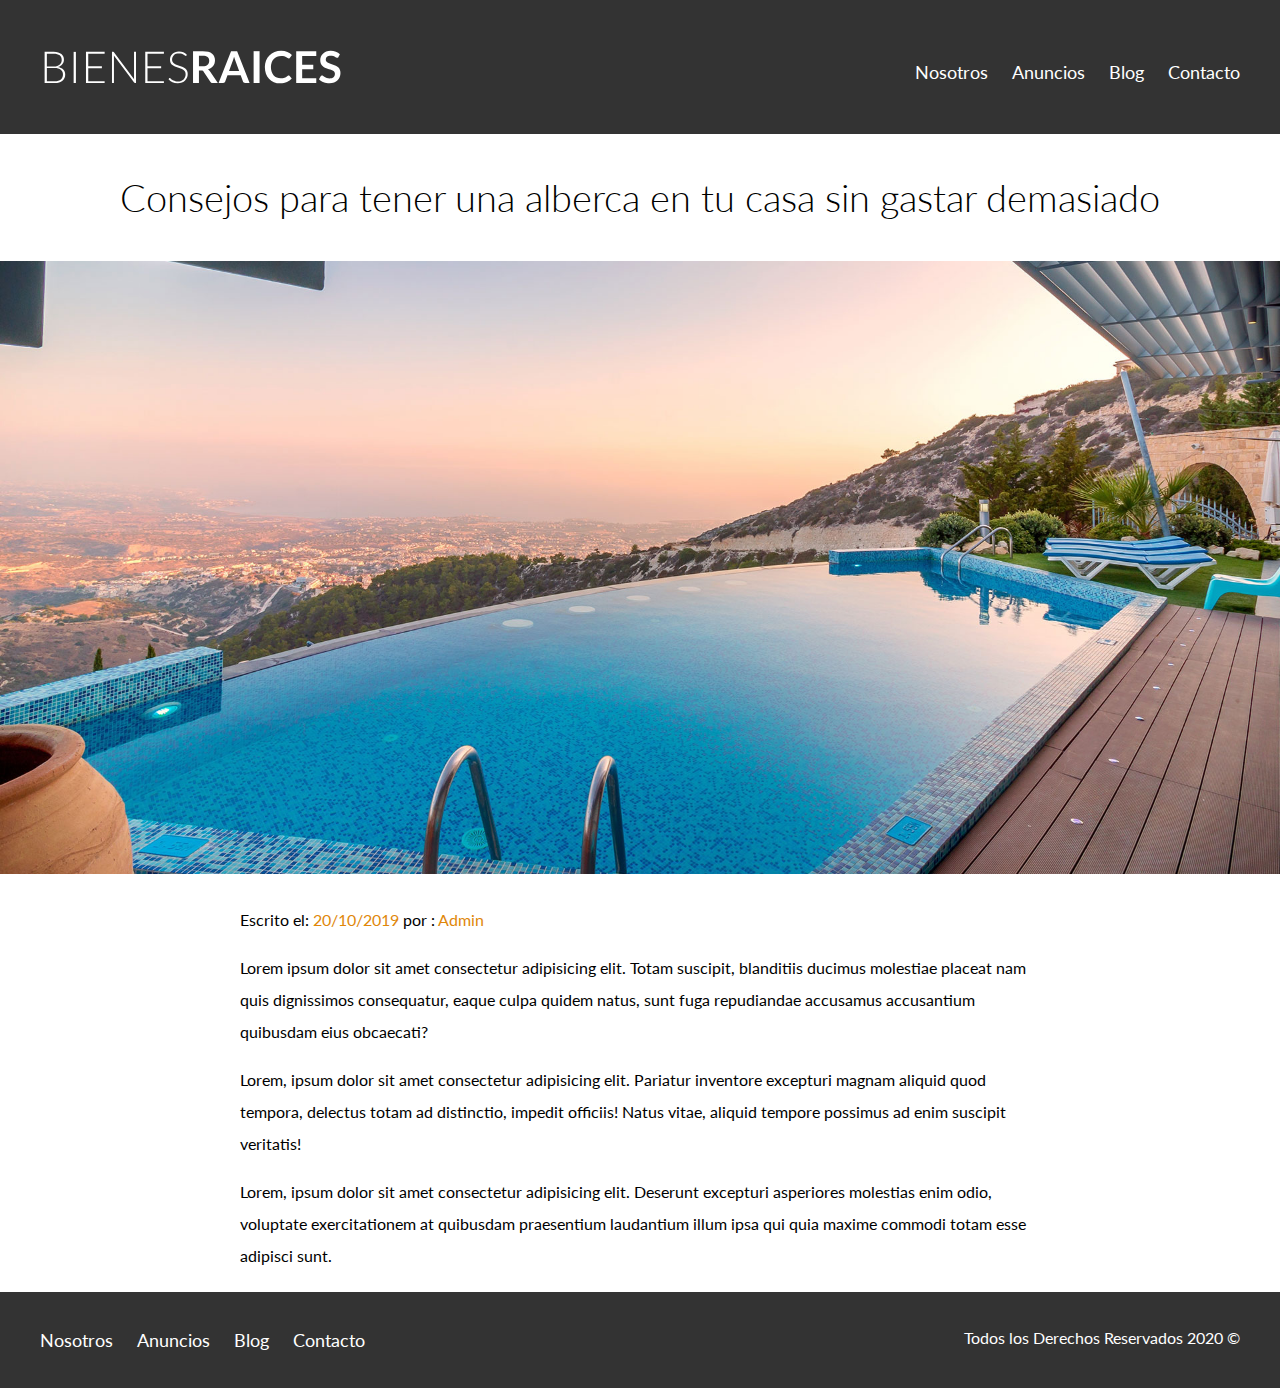
<file: entrada.html>
<!DOCTYPE html>
<html lang="en">

<head>
    <meta charset="UTF-8">
    <meta name="viewport" content="width=device-width, initial-scale=1.0">
    <title>Document</title>
    <link rel="stylesheet" href="css/estilos.css">
    <!DOCTYPE html>
    <html lang="en">

    <head>
        <meta charset="UTF-8">
        <meta name="viewport" content="width=device-width, initial-scale=1.0">
        <title>Bienes raíces</title>
        <link rel="stylesheet" href="css/normalize.css">
        <link href="https://fonts.googleapis.com/css?family=Lato:300,400,700,900&display=swap" rel="stylesheet">
        <link rel="stylesheet" href="css/estilos.css">


    </head>

<body>

    <header class="site-header">
        <div class="contenedor contenido-header">
            <div class="barra">
                <a href="/">
                    <img src="img/logo.svg" alt="Logotipo de Bienes Raices">
                    <!-- alt es texto alternativo, es lo que sale si la imagen no se carga correctamente -->
                </a>

                <nav class="navegacion">
                    <a href="nosotros.html">Nosotros</a>
                    <a href="anuncios.html">Anuncios</a>
                    <a href="blog.html">Blog</a>
                    <a href="contacto.html">Contacto</a>
                </nav>
            </div>
        </div>
    </header>

    <h1 class="fw-300 centrar-texto">Consejos para tener una alberca en tu casa sin gastar demasiado</h1>
    <img src="img/destacada2.jpg" alt="Imagen Principal">

    <main class="contenedor seccion contenido-centrado texto-entrada">

        <p>Escrito el: <span>20/10/2019</span> por : <span>Admin</span></p>

        <p>Lorem ipsum dolor sit amet consectetur adipisicing elit. Totam suscipit, blanditiis ducimus molestiae placeat nam quis dignissimos consequatur, eaque culpa quidem natus, sunt fuga repudiandae accusamus accusantium quibusdam eius obcaecati?</p>
        <p>Lorem, ipsum dolor sit amet consectetur adipisicing elit. Pariatur inventore excepturi magnam aliquid quod tempora, delectus totam ad distinctio, impedit officiis! Natus vitae, aliquid tempore possimus ad enim suscipit veritatis!</p>
        <p>Lorem, ipsum dolor sit amet consectetur adipisicing elit. Deserunt excepturi asperiores molestias enim odio, voluptate exercitationem at quibusdam praesentium laudantium illum ipsa qui quia maxime commodi totam esse adipisci sunt.</p>

    </main>


    <footer class="site-footer seccion">
        <!-- El elemento footer representa al pie de una sección o documento, donde los autores habitualmente colocan firmas, información acerca del autor, información de licencias, documentos relacionados, etc. . -->

        <div class="contenedor contenedor-footer">
            <nav class="navegacion">
                <a href="nosotros.html">Nosotros</a>
                <a href="anuncios.html">Anuncios</a>
                <a href="blog.html">Blog</a>
                <a href="contacto.html">Contacto</a>
            </nav>

            <p class="copyright">Todos los Derechos Reservados 2020 &copy;</p>
        </div>
    </footer>
</body>

</html>
</file>
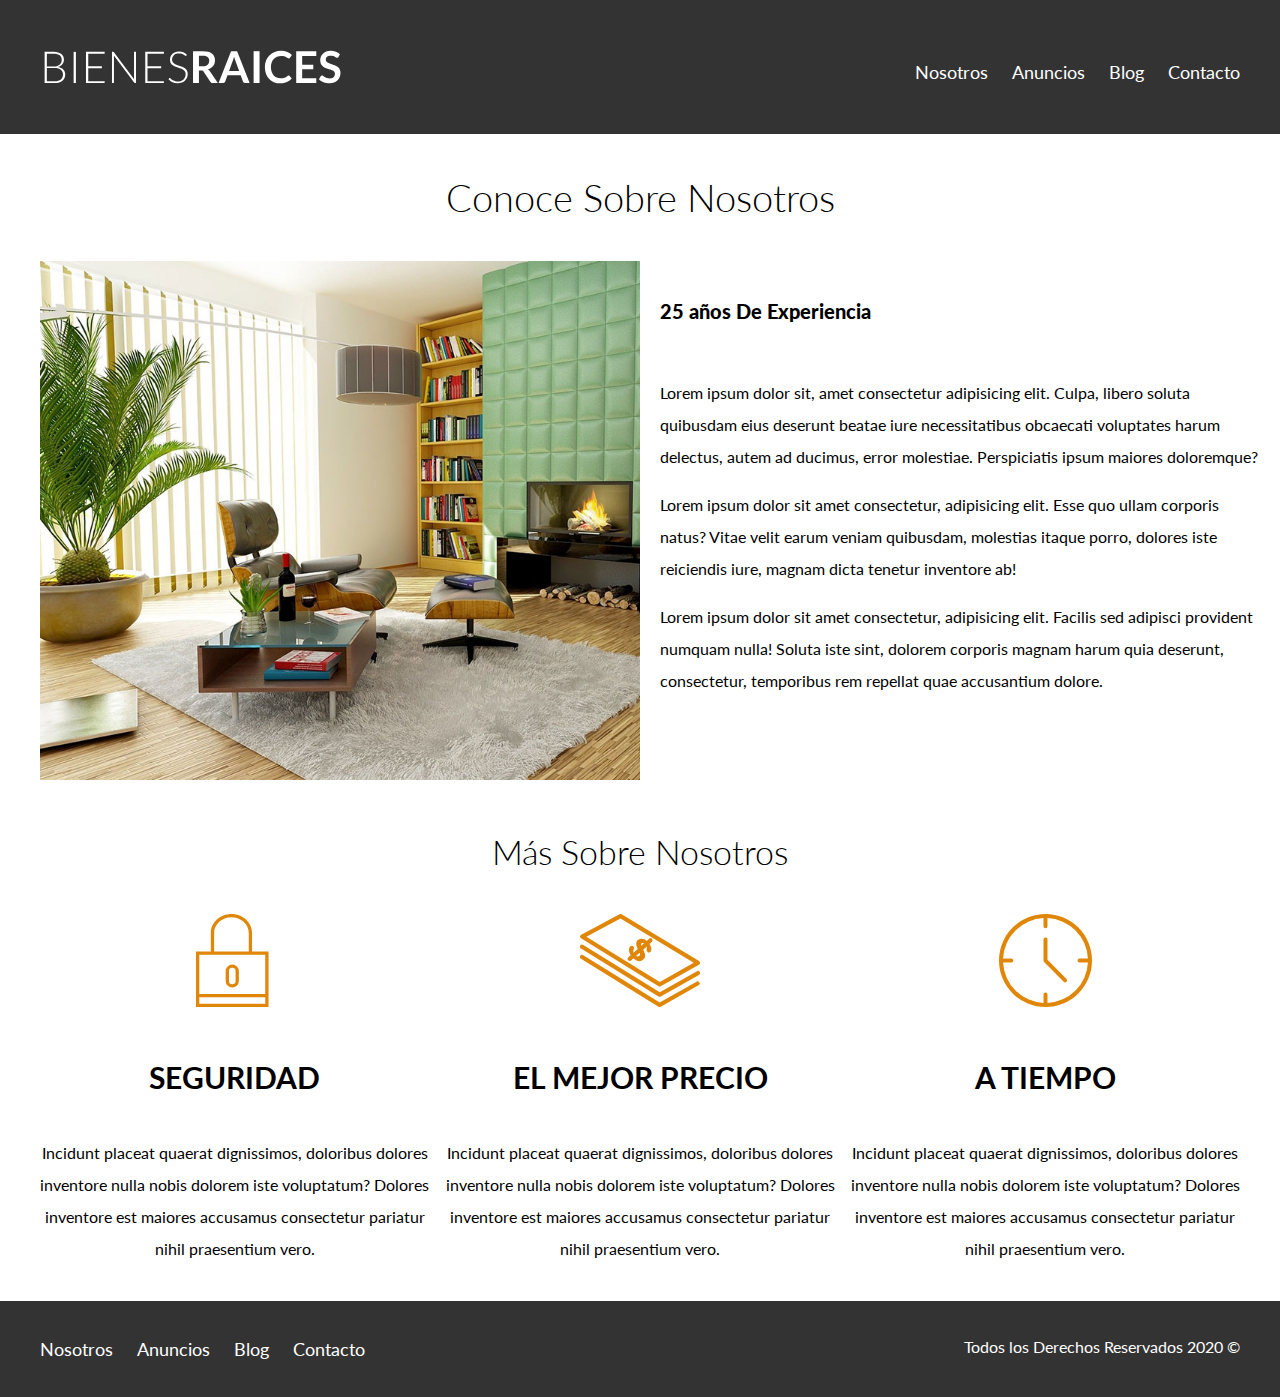
<file: nosotros.html>
<!DOCTYPE html>
<html lang="en">

<head>
    <meta charset="UTF-8">
    <meta name="viewport" content="width=device-width, initial-scale=1.0">
    <title>Document</title>
    <link rel="stylesheet" href="css/estilos.css">
    <!DOCTYPE html>
    <html lang="en">

    <head>
        <meta charset="UTF-8">
        <meta name="viewport" content="width=device-width, initial-scale=1.0">
        <title>Bienes raíces</title>
        <link rel="stylesheet" href="css/normalize.css">
        <link href="https://fonts.googleapis.com/css?family=Lato:300,400,700,900&display=swap" rel="stylesheet">
        <link rel="stylesheet" href="css/estilos.css">


    </head>

<body>

    <header class="site-header">
        <div class="contenedor contenido-header">
            <div class="barra">
                <a href="/">
                    <img src="img/logo.svg" alt="Logotipo de Bienes Raices">
                    <!-- alt es texto alternativo, es lo que sale si la imagen no se carga correctamente -->
                </a>

                <div class="mobile-menu">
                    <a href="#navegacion">
                        <img src="img/barras.svg" alt="Icono Menu">
                    </a>

                </div>

                <nav id="navegacion" class="navegacion">
                    <a href="nosotros.html">Nosotros</a>
                    <a href="anuncios.html">Anuncios</a>
                    <a href="blog.html">Blog</a>
                    <a href="contacto.html">Contacto</a>
                </nav>
            </div>
        </div>
    </header>

    <main class="contenedor">

        <h1 class="fw-300 centrar-texto">Conoce Sobre Nosotros </h1>

        <div class="contenido-nosotros">
            <div class="imagen">
                <img src="img/nosotros.jpg" alt="Imagen Sobre Nosotros">

            </div>
            <div class="texto-nosotros">
                <blockquote>25 años De Experiencia</blockquote>
                <p>Lorem ipsum dolor sit, amet consectetur adipisicing elit. Culpa, libero soluta quibusdam eius
                    deserunt beatae iure necessitatibus obcaecati voluptates harum delectus, autem ad ducimus, error
                    molestiae. Perspiciatis ipsum maiores doloremque?</p>
                <p>Lorem ipsum dolor sit amet consectetur, adipisicing elit. Esse quo ullam corporis natus? Vitae velit
                    earum veniam quibusdam, molestias itaque porro, dolores iste reiciendis iure, magnam dicta tenetur
                    inventore ab!</p>
                <p>Lorem ipsum dolor sit amet consectetur, adipisicing elit. Facilis sed adipisci provident numquam
                    nulla! Soluta iste sint, dolorem corporis magnam harum quia deserunt, consectetur, temporibus rem
                    repellat quae accusantium dolore.</p>
            </div>
        </div>
    </main>

    <section class="contenedor seccion">
        <!-- si tenemos un título y un cambio de contenido -->
        <h2 class="fw-300 centrar-texto">Más Sobre Nosotros</h2>

        <div class="iconos-nosotros">
            <div class="icono">
                <!-- agrupo otro contenido -->
                <img src="img/icono1.svg" alt="Icono seguridad">
                <h3>Seguridad</h3>
                <p>Incidunt placeat quaerat dignissimos, doloribus dolores inventore nulla nobis dolorem iste
                    voluptatum?
                    Dolores
                    inventore est maiores accusamus consectetur pariatur nihil praesentium vero.</p>
            </div>

            <div class="icono">
                <img src="img/icono2.svg" alt="Icono Mejor Precio">
                <h3>El Mejor Precio</h3>
                <p>Incidunt placeat quaerat dignissimos, doloribus dolores inventore nulla nobis dolorem iste
                    voluptatum?
                    Dolores
                    inventore est maiores accusamus consectetur pariatur nihil praesentium vero.</p>
            </div>

            <div class="icono">
                <img src="img/icono3.svg" alt="Icono a Tiempo">
                <h3>A tiempo</h3>
                <p>Incidunt placeat quaerat dignissimos, doloribus dolores inventore nulla nobis dolorem iste
                    voluptatum?
                    Dolores
                    inventore est maiores accusamus consectetur pariatur nihil praesentium vero.</p>
            </div>
        </div>
    </section>

    <footer class="site-footer seccion">
        <!-- El elemento footer representa al pie de una sección o documento, donde los autores habitualmente colocan firmas, información acerca del autor, información de licencias, documentos relacionados, etc. . -->

        <div class="contenedor contenedor-footer">
            <nav class="navegacion">
                <a href="nosotros.html">Nosotros</a>
                <a href="anuncios.html">Anuncios</a>
                <a href="blog.html">Blog</a>
                <a href="contacto.html">Contacto</a>
            </nav>

            <p class="copyright">Todos los Derechos Reservados 2020 &copy;</p>
        </div>
    </footer>
</body>

</html>
</file>
<file: css/estilos.css>
/*ID: SE RECOMIENDA UNO SOLO POR DOCUMENTO, PUEDE HABER MAS ID EN UN DOCUMENTO PERO CON EL MISMO NOMBRE 1 SOLO*/
/*CLASS: LO PUEDO REUTILIZAR ES DECIR USAR EL MISMO ATRIBUTO MAS DE 1 VEZ*/
/*ID: UTILIZO #*/
/*CLASS: UTILIZO .*/
/*PUEDO APLICAR MAS DE 1 CLASE A UNA MISMA ETIQUETA*/
/*GENERALMENTE SOLO SE UTILIZA CLASS*/

/*MARGIN: ARRIBA DERECHA ABAJO IZQUIERDA*/

html {
    font-size: 62.5%;
    /**Reset para REMS - 62.5% = 10px de 16px **/

}

body {

    font-family: 'Lato', sans-serif;
    font-size: 1.6rem;
    line-height: 2;
    /*interlineado*/

}

/**Globales**/

img {
    max-width: 100%;
}

.contenedor {
    width: 95%;
    max-width: 120rem;
    /*1200 pixeles*/
    margin: 0 auto 0 auto;
    /*auto para q este centrado*/
    /*podria poner margin: 0 auto;*/
}

h1 {
    font-size: 3.8rem;
}

h2 {
    font-size: 3.4rem;

}

h3 {
    font-size: 3rem;

}

h4 {
    font-size: 2.6rem;

}

/** Utilidades**/

.fw-300 {
    /*font-weight: ;*/
    font-weight: 300;
}

.centrar-texto {
    text-align: center;
}

.seccion {
    margin-top: 2rem;
    margin-bottom: 2rem;
}

.d-block {
    display: block !important;
}

.contenido-centrado {
    max-width: 800px;
}


/** Botones**/

.boton {
    color: #ffffff;
    font-weight: 700;
    text-decoration: none;
    font-size: 1.8rem;
    padding: 1rem 3rem;
    margin-top: 3rem;
    text-align: center;
    border: none;
    display: block;
    flex: 0 0 100%;
}


@media (min-width:768px) {
    .boton {
        display: inline-block;
        flex: 0 0 auto;
    }
}

.boton:hover {
    cursor: pointer;
}

.boton-amarillo {
    background-color: #E08709;
}

.boton-verde {
    background-color: #71B100;
}

.ver-todas {
    display: flex;
    justify-content: flex-end;
}

/* Header */

.site-header {
    background-color: #333333;
    padding: 1rem 0 3rem 0;
}

.site-header.inicio {
    background-image: url(../img/header.jpg);
    background-position: center center;
    background-size: cover;
    height: 100vh;
    /*toma toda la pantalla*/
    min-height: 60rem;
    /*tamaño minimo de la imagen*/
}

.contenido-header {
    height: 100%;
    /*necesito q tome toda la altura del header y no una pequeña porción*/
    display: flex;
    flex-direction: column;
    /*LE CAMBIO EL SENTIDO AL FLEX*/
    justify-content: space-between;
    /*LO ALINEA VERTICALMENTE AHORA Y DEJA UN ESPACIO ENTRE EL H1 Y EL CONTENEDOR*/
    text-align: center;
}


@media (min-width:768px) {
    .contenido-header {
        text-align: left;
    }
}


.contenido-header h1 {
    color: white;
    padding-bottom: 2rem;
    max-width: 60rem;
    line-height: 2;
}

.barra {
    padding-top: 3rem;
}

@media (min-width:768px) {
    .barra {
        display: flex;
        justify-content: space-between;
        align-items: center;
        padding-top: 3rem;
    }
}


/** navegacion**/

.navegacion a {
    color: white;
    text-decoration: none;
    /*remueve el subrayado*/
    font-size: 2.2rem;
    /*18 pixeles*/

    display: block;
}

@media (min-width:768px) {
    .navegacion a {
        display: inline-block;
        margin-right: 2rem;
        font-size: 1.8rem;
    }
}

.navegacion a:hover {
    color: #71B100;
}

.navegacion a:last-of-type {
    margin: 0;
    /*al ultimo elemento le remuevo el margen*/
}

/** Mobile Menu**/
.mobile-menu img {
    width: 5rem;
}

@media (min-width: 768px) {
    .mobile-menu img {
        display: none;
    }
}

.navegacion:target {
    display: block;
}

.navegacion {
    display: none;
}

@media (min-width: 768px) {
    .navegacion {
        display: block;
    }
}


/** Iconos nosotros**/

@media (min-width:768px) {
    .iconos-nosotros {
        display: flex;
        justify-content: space-between;
    }
}

@media (min-width: 768px) {
    .icono {
        flex-basis: calc(33.3% - 1rem);
    }
}

.icono {
    /*es para flexbox*/
    text-align: center;
}

.icono h3 {
    text-transform: uppercase;
}

/**ANUNCIOS**/

@media (min-width: 768px) {
    .contenedor-anuncios {
        display: flex;
        justify-content: space-between;
        flex-wrap: wrap;
    }
}


.anuncio {

    border: 1px solid #b5b5b5;
    /*
    border-style: solid;
    border-color: #b5b5b5;
    border-width: 1px;
    */
    background-color: #f5f5f5;
    margin-bottom: 2rem;
}

@media (min-width: 768px) {

    /*
    flex-grow: 0; para q el contenido crezca si es posible
    flex-shrink: 0; no se encoge y siempre toma el tamaño de la base
    flex-basis: calc(33.3% - 1rem);
    */
    .anuncio {
        flex: 0 0 calc(33.3% - 1rem);
    }
}

.contenido-anuncio {
    padding: 2rem;
    /**en todas las direcciones*/
}

.contenido-anuncio h3,
.contenido-anuncio p {
    margin: 0;
}

.precio {
    color: #71B100;
    font-weight: 700;
    /*por DEFAULT son 400*/
}

.iconos-caracteristicas {
    list-style: none;
    padding: 0;
    display: flex;
    justify-content: space-evenly;
    max-width: 500px;
    flex: 1;
}

.iconos-caracteristicas li {
    display: flex;
}

.iconos-caracteristicas li img {
    margin-right: 2rem;
}

/** Contacto Home **/

.imagen-contacto {
    background-image: url(../img/encuentra.jpg);
    height: 40rem;
    background-size: cover;
    background-position: center center;
    display: flex;
    align-items: center;

}

.contenido-contacto {
    flex: 0 0 95%;
    color: #ffffff;
}

.contenido-contacto p {
    font-size: 1.8rem;
}

/**Sección inferior**/

@media (min-width: 768px) {
    .seccion-inferior {
        display: flex;
        justify-content: space-between;
    }

    .seccion-inferior.blog {
        flex-basis: 60%;
    }

    .seccion-inferior.testimoniales {
        flex-basis: calc(40%- 2rem);
    }
}

.entrada-blog {
    margin-bottom: 2rem;
}

.entrada-blog:last-of-type {
    margin-bottom: 0;
}

.entrada-blog .imagen {
    flex-basis: 40%;
}

.entrada-blog .texto-entrada {
    flex-basis: calc(60% - 3rem);
}

.texto-entrada a {
    color: black;
    text-decoration: none;
}

.texto-entrada h4 {
    margin: 0;
    line-height: 1.4;
}

.texto-entrada h4::after {
    content: "";
    display: block;
    width: 15rem;
    height: .5rem;
    background-color: #71B100;
    margin-top: 1rem;
}

.texto-entrada span {
    color: #E08709;
}

/*** Testimoniales ***/

.testimonial {
    background-color: #71B100;
    font-size: 2.4rem;
    padding: 2rem;
    color: #ffffff;
    border-radius: 2rem;
    margin-left: 2rem;
}

.testimonial p {
    text-align: right;
}

.testimonial blockquote::before {
    content: '';
    background-image: url(../img/comilla.svg);
    width: 4rem;
    height: 4rem;
    display: block;
    position: absolute;
    left: -2rem;
}

.testimonial blockquote {
    position: relative;
    padding-left: 5rem;
    font-weight: 300;
}

/** FOOTER**/

.site-footer {
    background-color: #333333;
    margin: 0;
}

.contenedor-footer {
    padding: 3rem 0;
    text-align: center;
}

@media (min-width: 768px) {
    .contenedor-footer {
        display: flex;
        justify-content: space-between;
    }
}

.site-footer nav {
    display: none;
    /**SE USA PARA OCULTAR**/
}

@media (min-width: 768px) {
    .site-footer nav {
        display: block;
    }
}

.copyright {
    margin: 0;
    color: #ffffff;
}

/** PÁGINAS-INTERNAS **/

/**NOSOTROS**/

@media (min-width: 768px) {
    .contenido-nosotros {
        display: grid;
        grid-template-columns: 50% 50%;
        grid-column-gap: 2rem;
    }
}



.texto-nosotros blockquote {
    font-weight: 900;
    font-size: 2rem;
    margin: 0;
    padding: 3rem 0;
}

/**ANUNCIO**/

.resumen-propiedad {
    display: flex;
    justify-content: space-between;
    align-items: center;
}

/**CONTACTO**/

.contacto p {
    font-size: 1.6rem;
    margin: 2rem 0 0 0;
}

legend {
    font-size: 2.4rem;
    color: #333333;
}

label {
    font-weight: 700;
    text-transform: uppercase;
    display: block;
}

input:not([type="submit"]),
textarea,
select {
    padding: 1rem;
    display: block;
    width: 95%;
    background-color: #e1e1e1;
    margin-bottom: 2rem;
    border: none;
    border-radius: 1rem;
}

select {
    -webkit-appearance: none;
    appearance: none;
}

textarea {
    height: 20rem;
}

input[type="radio"] {
    width: auto;
    margin: 0;
}

.forma-contacto {
    max-width: 30rem;
    display: flex;
    justify-content: space-between;
    align-items: center;
}
</file>
